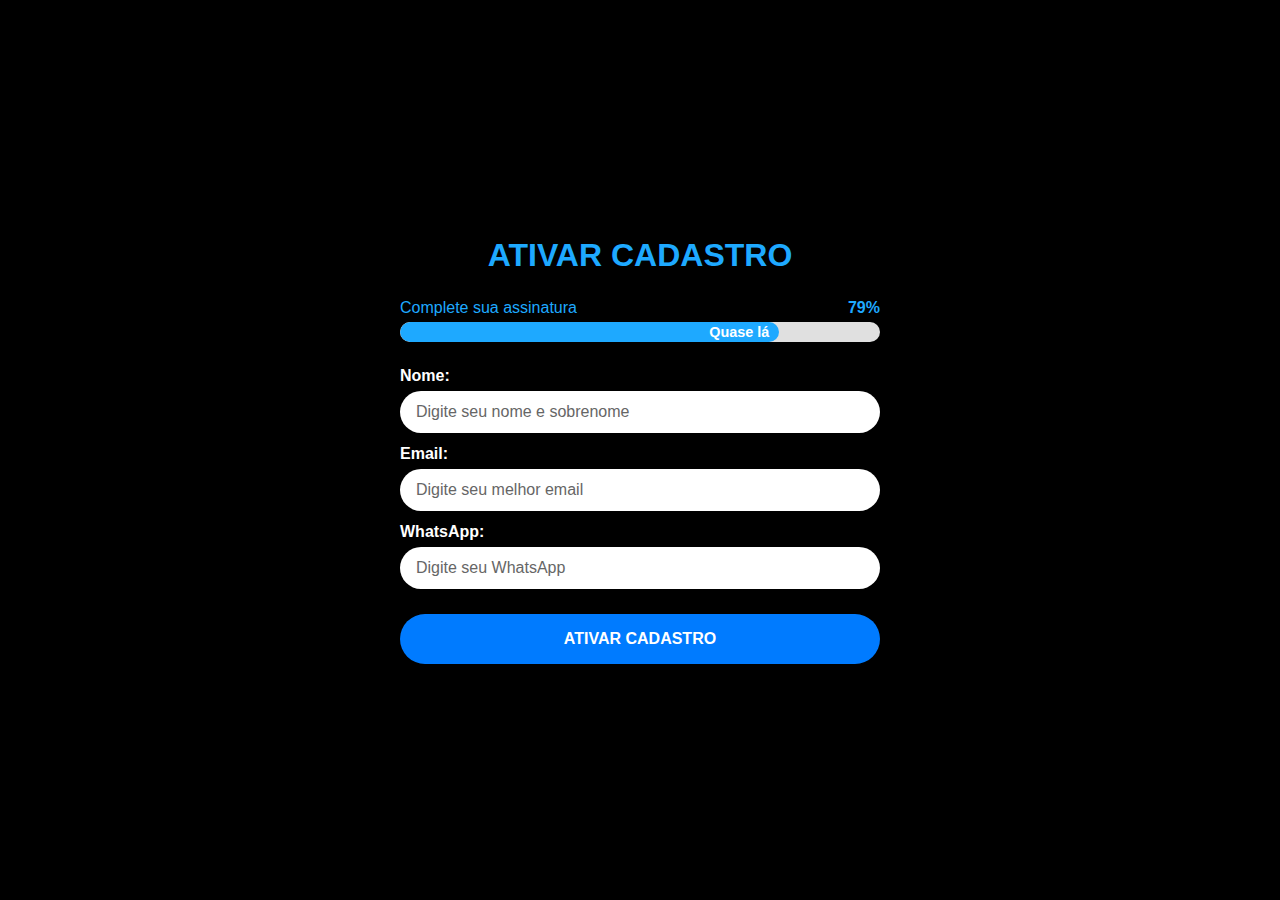
<file: index.html>
<!DOCTYPE html>
<html lang="pt-BR">
<head>
  <meta name="facebook-domain-verification" content="xnk4oqs8695uys1i0hzmnrvcjnvwzu" />

  <meta charset="UTF-8" />
  <meta name="viewport" content="width=device-width, initial-scale=1.0" />
  <meta name="description" content="CTECHPLAY - Ativação de Cadastro" />
  <title>Ativar Cadastro — CTECHPLAY</title>
  <link rel="stylesheet" href="styles.css" />

  <!-- Meta Pixel Code -->
  <script>
    !(function (f, b, e, v, n, t, s) {
      if (f.fbq) return;
      n = f.fbq = function () {
        n.callMethod
          ? n.callMethod.apply(n, arguments)
          : n.queue.push(arguments);
      };
      if (!f._fbq) f._fbq = n;
      n.push = n;
      n.loaded = !0;
      n.version = "2.0";
      n.queue = [];
      t = b.createElement(e);
      t.async = !0;
      t.src = v;
      s = b.getElementsByTagName(e)[0];
      s.parentNode.insertBefore(t, s);
    })(window, document, "script", "https://connect.facebook.net/en_US/fbevents.js");

    fbq("init", "1577536656884102");
    fbq("track", "PageView");
  </script>
  <noscript>
    <img height="1" width="1" style="display:none"
      src="https://www.facebook.com/tr?id=1577536656884102&ev=PageView&noscript=1" />
  </noscript>
  <!-- End Meta Pixel Code -->
</head>

<body>
  <main class="container">
    <h1 class="title">ATIVAR CADASTRO</h1>

    <div class="progress-bar">
      <div class="progress-info">
        <span>Complete sua assinatura</span>
        <strong>79%</strong>
      </div>
      <div class="progress">
        <div class="progress-fill" style="width: 79%">Quase lá</div>
      </div>
    </div>

    <!-- Sem names (não envia dados pessoais ao pixel) -->
    <form class="form" id="formAtivar" action="compra-confirmada.html" method="GET">
      <label for="nome">Nome:</label>
      <input type="text" id="nome" placeholder="Digite seu nome e sobrenome" required />

      <label for="email">Email:</label>
      <input type="email" id="email" placeholder="Digite seu melhor email" required />

      <label for="whatsapp">WhatsApp:</label>
      <input type="tel" id="whatsapp" placeholder="Digite seu WhatsApp" required />

      <button type="submit" class="btn" id="btnContinuar">ATIVAR CADASTRO</button>
    </form>
  </main>

  <script>
    // dispara InitiateCheckout só quando o botão é clicado
    document.getElementById("btnContinuar").addEventListener("click", function () {
      fbq("track", "InitiateCheckout");
    });
  </script>

</body>
</html>
</file>
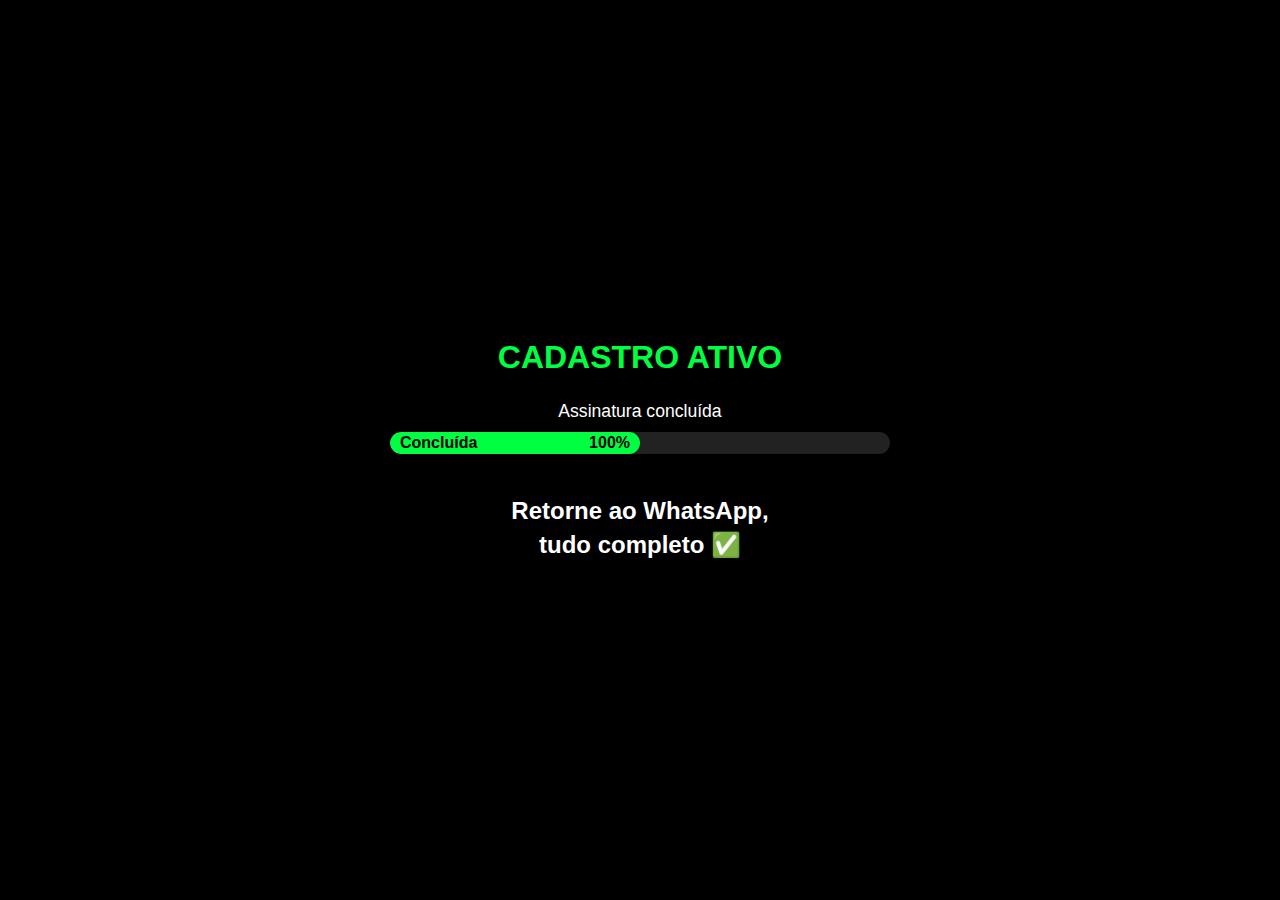
<file: compra-confirmada.html>
<!DOCTYPE html>
<html lang="pt-BR">
<head>
  <meta charset="UTF-8" />
  <meta name="viewport" content="width=device-width, initial-scale=1.0" />
  <meta name="description" content="CTECHPLAY - Cadastro Ativo" />
  <title>Cadastro Ativo — CTECHPLAY</title>

  <style>
    * {
      box-sizing: border-box;
      margin: 0;
      padding: 0;
      font-family: Arial, Helvetica, sans-serif;
    }

    body {
      background-color: #000;
      color: #fff;
      display: flex;
      justify-content: center;
      align-items: center;
      min-height: 100vh;
      text-align: center;
      padding: 20px;
    }

    .container {
      width: 100%;
      max-width: 500px;
    }

    .title {
      color: #00ff40;
      font-size: 2rem;
      font-weight: bold;
      margin-bottom: 25px;
      text-transform: uppercase;
    }

    .progress-section {
      margin-bottom: 40px;
    }

    .progress-label {
      color: #fff;
      font-size: 1.1rem;
      margin-bottom: 10px;
    }

    .progress-bar {
      background-color: #222;
      border-radius: 30px;
      height: 22px;
      overflow: hidden;
      width: 100%;
    }

    .progress-fill {
      background-color: #00ff40;
      height: 100%;
      width: 50%;
      border-radius: 30px;
      color: #000;
      font-weight: bold;
      display: flex;
      justify-content: space-between;
      align-items: center;
      padding: 0 10px;
      animation: fillProgress 2s ease forwards;
    }

    @keyframes fillProgress {
      from { width: 50%; }
      to { width: 100%; }
    }

    .message {
      font-size: 1.5rem;
      font-weight: bold;
      color: #fff;
      margin-top: 30px;
      line-height: 1.4;
    }

    @media (max-width: 480px) {
      .title {
        font-size: 1.6rem;
      }

      .message {
        font-size: 1.2rem;
      }

      .progress-label {
        font-size: 1rem;
      }

      .progress-bar {
        height: 18px;
      }
    }
  </style>

  <!-- Meta Pixel Code -->
  <script>
    !(function (f, b, e, v, n, t, s) {
      if (f.fbq) return;
      n = f.fbq = function () {
        n.callMethod
          ? n.callMethod.apply(n, arguments)
          : n.queue.push(arguments);
      };
      if (!f._fbq) f._fbq = n;
      n.push = n;
      n.loaded = !0;
      n.version = "2.0";
      n.queue = [];
      t = b.createElement(e);
      t.async = !0;
      t.src = v;
      s = b.getElementsByTagName(e)[0];
      s.parentNode.insertBefore(t, s);
    })(window, document, "script", "https://connect.facebook.net/en_US/fbevents.js");

    fbq("init", "1577536656884102");
    fbq("track", "PageView");

    // GERAR event_id único para desduplicação
    const eventId = "PURCHASE_" + Date.now();

    // Evento Purchase CORRIGIDO com event_id
    fbq("track", "Purchase", {
      value: 24.90,
      currency: "BRL",
      event_id: eventId
    });

    console.log("event_id enviado:", eventId);
  </script>
  <noscript>
    <img height="1" width="1" style="display:none"
      src="https://www.facebook.com/tr?id=1577536656884102&ev=PageView&noscript=1" />
  </noscript>
  <!-- End Meta Pixel Code -->
</head>

<body>
  <main class="container">
    <h1 class="title">CADASTRO ATIVO</h1>

    <div class="progress-section">
      <div class="progress-label">Assinatura concluída</div>
      <div class="progress-bar">
        <div class="progress-fill">
          <span>Concluída</span>
          <strong>100%</strong>
        </div>
      </div>
    </div>

    <p class="message">Retorne ao WhatsApp,<br>tudo completo ✅</p>
  </main>
</body>

</html>
</file>
<file: styles.css>
* {
  box-sizing: border-box;
  margin: 0;
  padding: 0;
  font-family: Arial, Helvetica, sans-serif;
}

body {
  background-color: #000;
  color: #fff;
  display: flex;
  justify-content: center;
  align-items: center;
  min-height: 100vh;
  padding: 20px;
}

.container {
  width: 100%;
  max-width: 480px;
  text-align: left;
}

.title {
  text-align: center;
  color: #1ea9ff;
  font-size: 2rem;
  margin-bottom: 25px;
}

/* ===== BARRA DE PROGRESSO ===== */
.progress-bar {
  margin-bottom: 25px;
}

.progress-info {
  display: flex;
  justify-content: space-between;
  align-items: center;
  color: #1ea9ff;
  font-size: 1rem;
  margin-bottom: 5px;
}

.progress {
  width: 100%;
  height: 20px;
  background: #e0e0e0;
  border-radius: 30px;
  overflow: hidden;
}

.progress-fill {
  background: #1ea9ff;
  height: 100%;
  width: 79%;
  display: flex;
  align-items: center;
  justify-content: flex-end;
  color: #fff;
  font-size: 0.9rem;
  font-weight: bold;
  border-radius: 30px;
  padding-right: 10px;
}

/* ===== FORMULÁRIO ===== */
.form {
  margin-top: 20px;
}

.form label {
  display: block;
  margin: 12px 0 6px;
  font-weight: 600;
  color: #fff;
}

.form input {
  width: 100%;
  padding: 12px 16px;
  font-size: 1rem;
  border-radius: 30px;
  border: none;
  background: #fff;
  color: #000;
  outline: none;
}

.form input::placeholder {
  color: #666;
}

/* ===== BOTÃO ===== */
.btn {
  width: 100%;
  background: #007bff;
  color: #fff;
  border: none;
  border-radius: 30px;
  padding: 16px;
  margin-top: 25px;
  font-size: 1rem;
  font-weight: 600;
  cursor: pointer;
  transition: background 0.3s ease;
}

.btn:hover {
  background: #0066d4;
}

/* ===== RESPONSIVO ===== */
@media (max-width: 480px) {
  .title {
    font-size: 1.6rem;
  }

  .progress-info {
    font-size: 0.9rem;
  }

  .progress {
    height: 18px;
  }

  .btn {
    font-size: 0.95rem;
    padding: 14px;
  }
}
</file>
